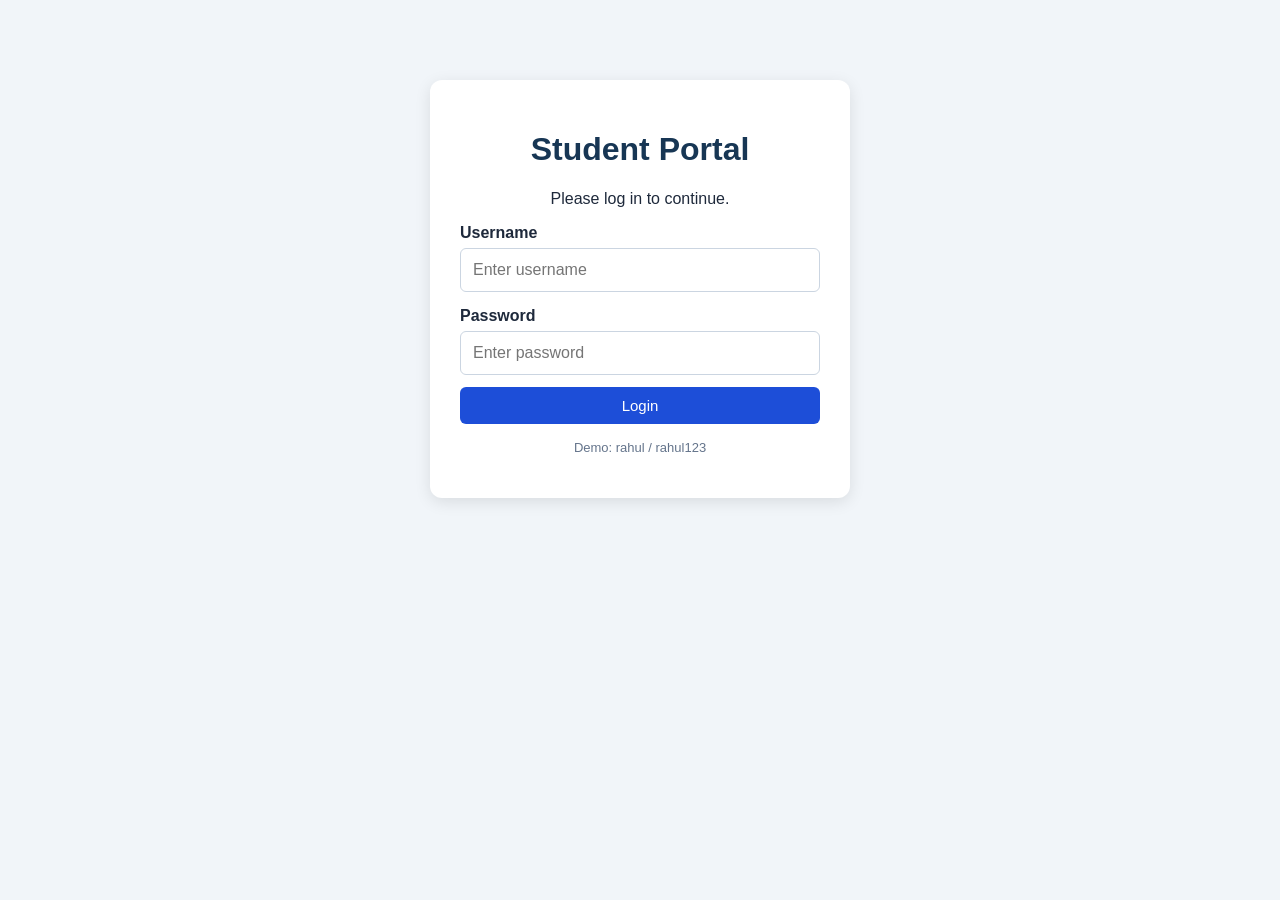
<file: index.html>
<!DOCTYPE html>
<html lang="en">
<head>
    <meta charset="UTF-8">
    <meta name="viewport" content="width=device-width, initial-scale=1.0">
    <title>Student Portal - Login</title>
    <link rel="stylesheet" href="style.css">
    <script src="login.js" defer></script>
</head>
<body>
    <main class="login-container">
        <h1>Student Portal</h1>
        <p>Please log in to continue.</p>

        <form id="loginForm">
            <label for="username">Username</label>
            <input
                type="text"
                id="username"
                placeholder="Enter username"
                required
            >

            <label for="password">Password</label>
            <input
                type="password"
                id="password"
                placeholder="Enter password"
                required
            >

            <button type="submit">Login</button>
            <p id="message" role="status" aria-live="polite"></p>
        </form>

        <p class="demo-hint">
            Demo: rahul / rahul123
        </p>
    </main>
</body>
</html>
</file>
<file: style.css>
/* Basic settings for every element */
* {
    box-sizing: border-box;
}

body {
    margin: 0;
    font-family: Arial, sans-serif;
    background-color: #f1f5f9;
    color: #1e293b;
}

/* Login card */
.login-container {
    width: 90%;
    max-width: 420px;
    margin: 80px auto;
    padding: 30px;
    background-color: white;
    border-radius: 12px;
    box-shadow: 0 4px 16px rgba(0, 0, 0, 0.1);
}

/* Headings and labels */
h1, h2, h3 {
    color: #173654;
}

.login-container h1 {
    text-align: center;
}

.login-container > p {
    text-align: center;
}

label {
    display: block;
    margin-top: 15px;
    margin-bottom: 6px;
    font-weight: bold;
}

/* Input fields */
input {
    width: 100%;
    padding: 12px;
    border: 1px solid #cbd5e1;
    border-radius: 6px;
    font-size: 16px;
}

/* Buttons */
button {
    padding: 10px 16px;
    border: none;
    border-radius: 6px;
    background-color: #1d4ed8;
    color: white;
    font-size: 15px;
    cursor: pointer;
    margin-top: 12px;
}

button:hover {
    background-color: #1e40af;
}

.login-container button {
    width: 100%;
}

/* Messages */
#message {
    color: #b91c1c;
    font-weight: bold;
}

.demo-hint {
    color: #64748b;
    font-size: 13px;
}

/* Dashboard layout */
.portal-container {
    width: 92%;
    max-width: 1100px;
    margin: 30px auto;
}

.portal-header {
    display: flex;
    justify-content: space-between;
    align-items: center;
    gap: 16px;
    flex-wrap: wrap;
    padding: 20px;
    background-color: #173654;
    color: white;
    border-radius: 10px;
}

.portal-header h1 {
    color: white;
}

.dashboard-cards {
    display: flex;
    flex-wrap: wrap;
    gap: 16px;
    margin: 20px 0;
}

.card {
    flex: 1 1 180px;
    padding: 20px;
    background-color: white;
    border-radius: 10px;
    box-shadow: 0 2px 8px rgba(0, 0, 0, 0.07);
}

.card h3 {
    margin-top: 0;
}

.section {
    margin-top: 20px;
    padding: 20px;
    background-color: white;
    border-radius: 10px;
    overflow-x: auto;
}

table {
    width: 100%;
    border-collapse: collapse;
    margin-top: 15px;
}

th, td {
    padding: 12px;
    border: 1px solid #e2e8f0;
    text-align: left;
}

th {
    background-color: #173654;
    color: white;
}

tbody tr:nth-child(even) {
    background-color: #f1f5f9;
}

.top-student {
    border: 2px solid #eab308;
    background-color: #fef9c3;
    color: #713f12;
}

.hidden {
    display: none;
}

/* Dark mode */
body.dark-mode {
    background-color: #0f172a;
    color: #e2e8f0;
}

body.dark-mode h1,
body.dark-mode h2,
body.dark-mode h3 {
    color: #bfdbfe;
}

body.dark-mode .card,
body.dark-mode .section {
    background-color: #1e293b;
    color: #e2e8f0;
}

body.dark-mode th {
    background-color: #334155;
}

body.dark-mode tbody tr:nth-child(even) {
    background-color: #334155;
}

body.dark-mode td {
    border-color: #475569;
}

body.dark-mode .top-student {
    background-color: #713f12;
    color: #fef3c7;
}

button:focus-visible,
input:focus-visible {
    outline: 3px solid #93c5fd;
    outline-offset: 2px;
}
</file>
